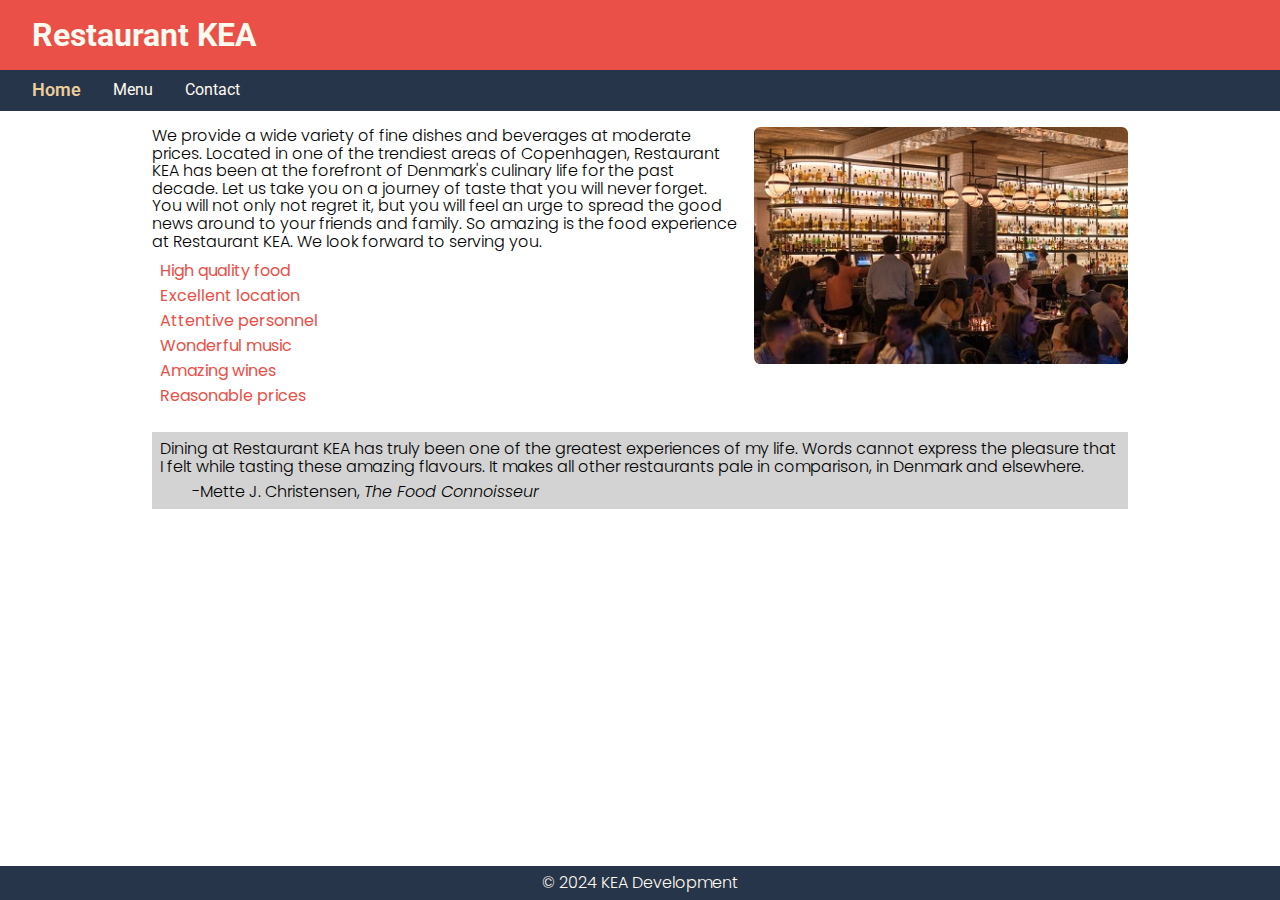
<file: index.html>
<!DOCTYPE html>
<html lang="en">
<head>
    <meta charset="UTF-8">
    <meta name="viewport" content="width=device-width, initial-scale=1.0">
    <link rel="stylesheet" href="styles/styles.css">
    <link rel="stylesheet" href="styles/index.css">
    <title>Restaurant KEA | Home page</title>
</head>
<body>
    <header>
        <h1>Restaurant KEA</h1>
        <nav>
            <ul>
                <li>
                    <a href="index.html" title="Home page" class="active">Home</a>  
                </li>
                <li>
                    <a href="menu.html" title="Menu page">Menu</a>  
                </li>
                <li>
                    <a href="contact.html" title="Contact page">Contact</a>  
                </li>
            </ul>
        </nav>
    </header>
    <main>
        <section id="img_section">
            <img src="img/kea_restaurant.jpg" alt="Picture of KEA restaurant">
        </section>
        <div id="text_container">
            <section id="welcome_text">
                <p>We provide a wide variety of fine dishes and beverages at moderate prices. Located in one of the trendiest areas of Copenhagen, Restaurant KEA has been at the forefront of Denmark's culinary life for the past decade. Let us take you on a journey of taste that you will never forget. You will not only not regret it, but you will feel an urge to spread the good news around to your friends and family. So amazing is the food experience at Restaurant KEA. We look forward to serving you.</p>
            </section>
            <section id="bullet_points">
                <ul>
                    <li>High quality food</li>
                    <li>Excellent location</li>
                    <li>Attentive personnel</li>
                    <li>Wonderful music</li>
                    <li>Amazing wines</li>
                    <li>Reasonable prices</li>
                </ul>
            </section>
        </div>
        <section id="quote">
            <blockquote>Dining at Restaurant KEA has truly been one of the greatest experiences of my life. Words cannot express the pleasure that I felt while tasting these amazing flavours. It makes all other restaurants pale in comparison, in Denmark and elsewhere. <p>-Mette J. Christensen, <cite>The Food Connoisseur</cite></p></blockquote>
        </section>
    </main>
    <footer>
        <p>&copy; 2024 KEA Development</p>
    </footer>
</body>
</html>
</file>
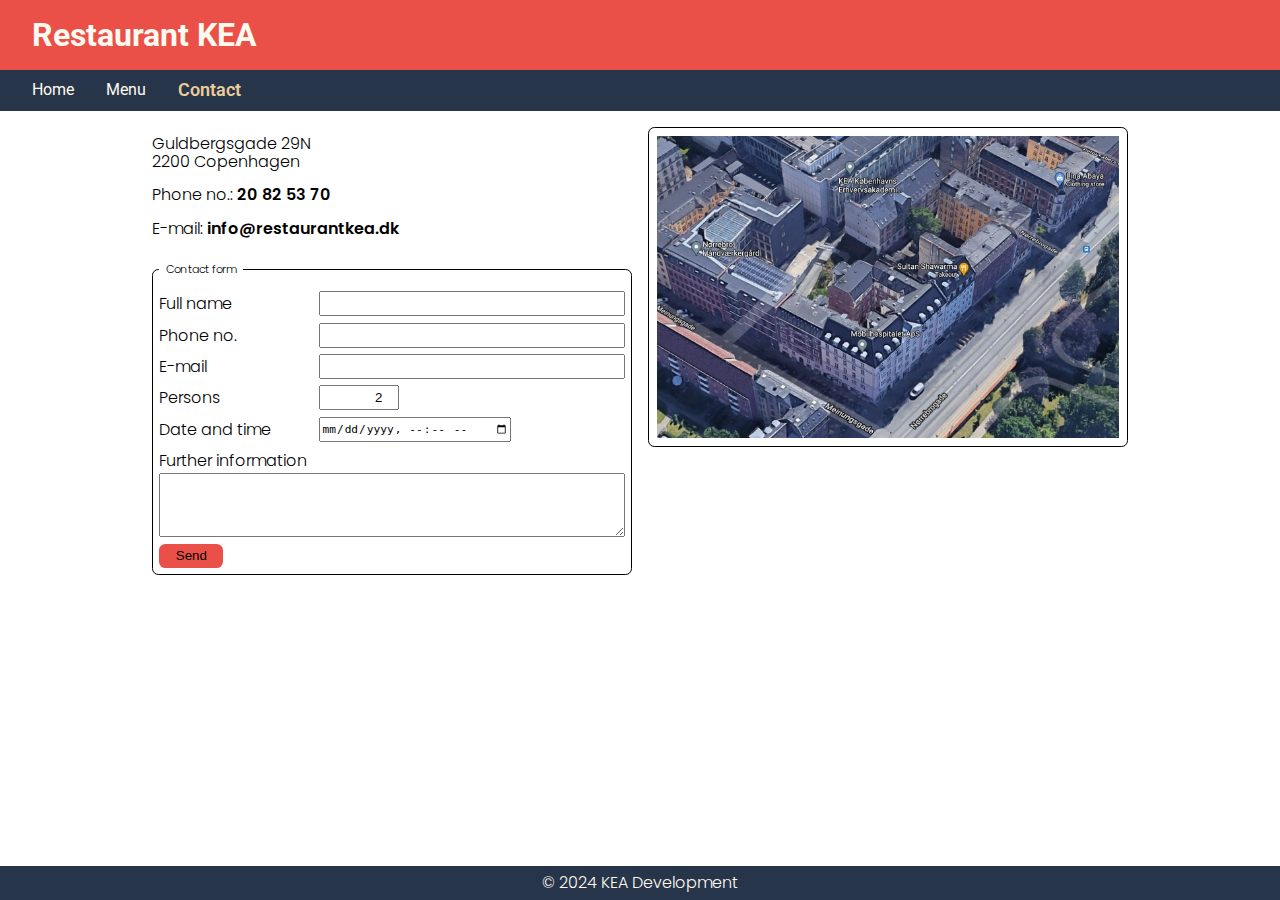
<file: contact.html>
<!DOCTYPE html>
<html lang="en">
<head>
    <meta charset="UTF-8">
    <meta name="viewport" content="width=device-width, initial-scale=1.0">
    <link rel="stylesheet" href="styles/styles.css">
    <link rel="stylesheet" href="styles/contact.css">
    <title>Restaurant KEA | Contact</title>
</head>
<body>
    <header>
        <h1>Restaurant KEA</h1>
        <nav>
            <ul>
                <li>
                    <a href="index.html" title="Home page">Home</a>  
                </li>
                <li>
                    <a href="menu.html" title="Menu page">Menu</a>  
                </li>
                <li>
                    <a href="contact.html" title="Contact page" class="active">Contact</a>  
                </li>
            </ul>
        </nav>
    </header>
    <main>
        <div id="img_container">
            <img src="img/map.jpg" alt="Map of the location of Restaurant KEA">
        </div>
        <section>
            <address>
                <p>
                    <span>Guldbergsgade 29N</span>
                    <span>2200 Copenhagen</span>
                </p>
            </address>
            <p>Phone no.: <a href="tel:+4520825370">20 82 53 70</a></p>
            <p>E-mail: <a href="mailto:info@restaurantkea.dk">info@restaurantkea.dk</a></p>
        </section>
        <form>
            <fieldset>
                <legend>Contact form</legend>
                <div>
                    <label for="full_name">Full name</label>
                    <input type="text" name="full_name" id="full_name" required>
                </div>
                <div>
                    <label for="phone">Phone no.</label>
                    <input type="tel" name="phone" id="phone" required>
                </div>
                <div>
                    <label for="email">E-mail</label>
                    <input type="email" name="email" id="email" required>
                </div>
                <div>
                    <label for="persons">Persons</label>
                    <input type="number" name="persons" id="persons" size="4" value="2" required>
                </div>
                <div>
                    <label for="date">Date and time</label>
                    <input type="datetime-local" name="date" id="date" required>
                </div>
                <div>
                    <label for="info">Further information</label>
                    <textarea name="info" id="info"></textarea>
                </div>
                <div>
                    <button type="submit">Send</button>
                </div>
            </fieldset>
        </form>
    </main>
    <footer>
        <p>&copy; 2024 KEA Development</p>
    </footer>
</body>
</html>
</file>
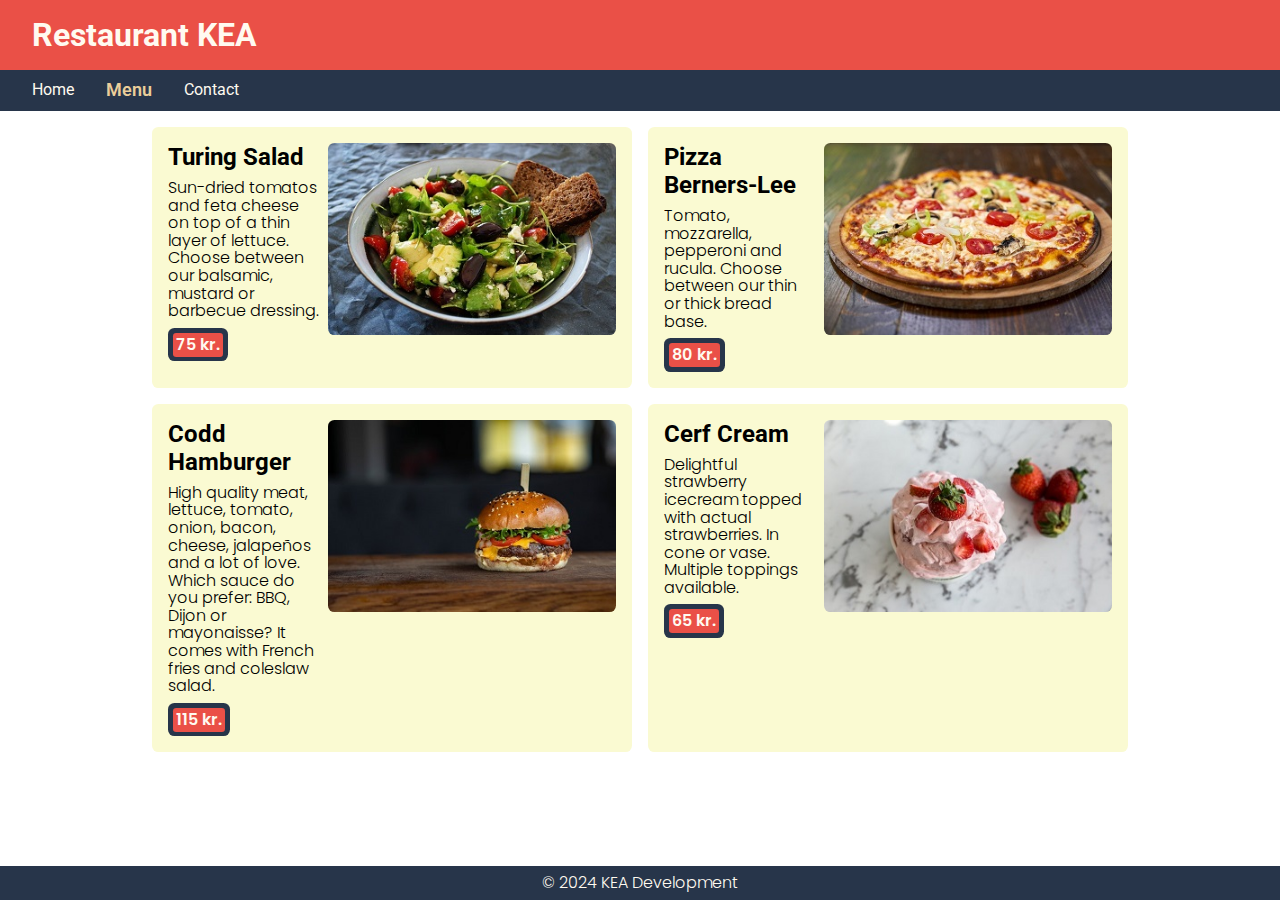
<file: menu.html>
<!DOCTYPE html>
<html lang="en">
<head>
    <meta charset="UTF-8">
    <meta name="viewport" content="width=device-width, initial-scale=1.0">
    <link rel="stylesheet" href="styles/styles.css">
    <link rel="stylesheet" href="styles/menu.css">
    <title>Restaurant KEA | Menu</title>
</head>
<body>
    <header>
        <h1>Restaurant KEA</h1>
        <nav>
            <ul>
                <li>
                    <a href="index.html" title="Home page">Home</a>  
                </li>
                <li>
                    <a href="menu.html" title="Menu page" class="active">Menu</a>  
                </li>
                <li>
                    <a href="contact.html" title="Contact page">Contact</a>  
                </li>
            </ul>
        </nav>
    </header>
    <main>
        <article>
            <img src="img/salad.jpg" alt="Turing Salad picture">
            <div>
                <header>
                    <h2>Turing Salad</h2>
                </header>
                <p>Sun-dried tomatos and feta cheese on top of a thin layer of lettuce. Choose between our balsamic, mustard or barbecue dressing.</p>
                <div class="price_container">
                    <p>75 kr.</p>
                </div>
            </div>
        </article>
        <article>
            <img src="img/pizza.jpg" alt="Pizza Berners-Lee picture">
            <div>
                <header>
                    <h2>Pizza Berners-Lee</h2>
                </header>
                <p>Tomato, mozzarella, pepperoni and rucula. Choose between our thin or thick bread base.</p>
                <div class="price_container">
                    <p>80 kr.</p>
                </div>
            </div>
        </article>
        <article>
            <img src="img/burger.jpg" alt="Codd Hamburger picture">
            <div>
                <header>
                    <h2>Codd Hamburger</h2>
                </header>
                <p>High quality meat, lettuce, tomato, onion, bacon, cheese, jalape&ntilde;os and a lot of love. Which sauce do you prefer: BBQ, Dijon or mayonaisse? It comes with French fries and coleslaw salad.</p>
                <div class="price_container">
                    <p>115 kr.</p>
                </div>
            </div>
        </article>
        <article>
            <img src="img/icecream.jpg" alt="Cerf Cream picture">
            <div>
                <header>
                    <h2>Cerf Cream</h2>
                </header>
                <p>Delightful strawberry icecream topped with actual strawberries. In cone or vase. Multiple toppings available.</p>
                <div class="price_container">
                    <p>65 kr.</p>
                </div>
            </div>
        </article>
    </main>
    <footer>
        <p>&copy; 2024 KEA Development</p>
    </footer>
</body>
</html>
</file>
<file: styles/styles.css>
@import '_variables.css';

* {
    margin: 0;
    padding: 0;
    box-sizing: border-box;
}

body {
    font-family: var(--primary-font);
    font-size: var(--primary-font-size-mobile);
    font-weight: var(--primary-normal-weight);
    color: var(--black);
    background-color: var(--accent-red);

    p, blockquote {
        line-height: 1.1rem;
    }
}

header{
    font-family: var(--display-font);
    font-size: var(--header-font-size);
    font-weight: var(--display-weight);
    background-color: var(--accent-red);

    h1{
        font-size: var(--h1-font-size);
        color: var(--off-white);
        text-align: center;
        padding: var(--distance-xx-small) 0;
    }

    nav{
        background-color: var(--primary-blue);
        padding: var(--distance-x-small) var(--distance-small);

        li {
            list-style: none;
            text-align: center;
            line-height: var(--distance-medium);

            :hover{
                color: var(--nav-active-yellow);
            }

            a{
                color: var(--off-white);
                text-decoration: none;
            }

            .active{
                font-size: var(--nav-active-font-size);
                font-weight: var(--nav-active-weight);
                color: var(--nav-active-yellow);
            }
        }

        li:nth-of-type(1)::after, li:nth-of-type(2)::after {
            content: "";
            display: block;
            width: 100%;
            height: 1px;
            background-color: var(--white);
        }
    }
}

main {
    background-color: var(--white);
    padding: 0 var(--distance-small);
    padding-top: var(--distance-x-small);
    padding-bottom: var(--distance-medium);
}

footer {
    background-color: var(--primary-blue);
    color: var(--off-white);
    text-align: center;
    font-size: var(--footer-font-size-mobile);
    padding: var(--distance-x-small) 0;
}

@media (min-width: 768px) {
    body {
        background-color: var(--white);
        font-size: var(--primary-font-size);
    }

    header {
        h1{
            text-align: start;
            padding: var(--distance-small) var(--distance-large);
        }
    
        nav {
            padding: var(--distance-x-small) var(--distance-large);

            ul {
                display: flex;
                gap: var(--distance-large);
            }

            li:nth-of-type(1)::after, li:nth-of-type(2)::after {
                display: none;
            }
        }
    }

    main {
        padding: 0 var(--distance-medium);
        padding-top: var(--distance-small);
    }

    footer {
        position: fixed;
        bottom: 0;
        width: 100%;
        font-size: var(--footer-font-size);
    }
}

@media (min-width: 1024px) {
    main {
        margin: 0 8rem;
    }
}
</file>
<file: styles/index.css>
@import '_variables.css';

main {
    #img_section {
        img {
            width: 100%;
            border-radius: var(--border-radius);
        }
    }
    
    #bullet_points {
        color: var(--accent-red);
        margin: var(--distance-x-small);
        font-weight: var(--primary-bold-weight);
    
        ul {
            list-style: none;
    
        }
    }
    
    #quote {
        height: fit-content;
        background-color: var(--tertiary-color);
        padding: var(--distance-x-small);
        margin-top: var(--distance-small);
    
        blockquote p {
            margin: var(--distance-x-small) 0 0 var(--distance-large);
        }
    }
}


@media (min-width: 768px) {
    main {
        display: grid;
        grid-template-columns: 1fr 1fr;
        grid-template-rows: 2fr 1fr;

        #img_section {
            margin-left: var(--distance-small);
        }

        #text_container {
            grid-column: 1/2;
            grid-row: 1/2;
        }
    
        #quote {
            grid-column: 1/3;
            grid-row: 2/3;
        }
    }
}

@media (min-width: 1024px) {
    main {
        grid-template-columns: 3fr 2fr;
    }
}
</file>
<file: styles/contact.css>
@import '_variables.css';

main {

    img {
        width: 100%;
        border: solid 1px var(--black);
        border-radius: var(--border-radius);
        padding: var(--distance-x-small);
    }

    section{
        display: flex;
        flex-direction: column;
        gap: var(--distance-small);
        margin: var(--distance-x-small) 0;

        p a{
            text-decoration: none;
            color: var(--black);
            font-weight: var(--primary-x-bold-weight);
        }

        address p {
            display: flex;
            flex-direction: column;
            font-style: normal;
        }

    }

    form {
        fieldset {
            padding: var(--distance-xx-small);
            border: solid 1px var(--black);
            border-radius: var(--border-radius);

            legend {
                font-size: var(--primary-font-size-small);
                padding:0 var(--distance-xx-small);
            }

            div {
                display: flex;
                flex-direction: column;
                margin-top: var(--distance-xx-small);

                #persons {
                    width: var(--contact-persons-input-width);
                    text-align: end;
                }

                #date {
                    font-size: var(--primary-font-size-small);
                    width: var(--contact-date-input-width);
                }

                #info {
                    height: var(--distance-x-large);
                }

                button {
                    width: var(--distance-x-large);
                    background-color: var(--accent-red);
                    border-style: none;
                    border-radius: var(--border-radius);
                    padding: var(--distance-xxx-small);
                }
            }
        }
    }
}

@media (min-width: 768px) {
    main {
        padding-bottom: var(--distance-x-large);

        #img_container {
            width: 100%;
            height: var(--contact-image-tablet-height);
            overflow: hidden;

            img {
                width: 100%;
                height: 100%;
                object-fit: cover;
        }
    }
}
}

@media (min-width: 1024px) {
    main {
        display: grid;
        grid-template-columns: 1fr 1fr;
        grid-template-rows: 1fr auto;
        gap: var(--distance-small);

        #img_container {
            grid-column: 2/3;
            grid-row: 1/3;
        }

        section {
            height: fit-content;
            grid-column: 1/2;
            grid-row: 1/2;
        }

        form {
            grid-column: 1/2;
            grid-row: 2/3;

            fieldset{
                div {
                    flex-direction: row;

                    label {
                        min-width: var(--contact-label-desk-width);
                    }
                    input, textarea {
                        width: 100%;
                    }
                    
                }
                div:nth-of-type(6) {
                    flex-direction: column;
                }
            }
        }
    }
}
</file>
<file: styles/menu.css>
@import '_variables.css';

main {
    article {
        border-radius: var(--border-radius);
        background-color: var(--secondary-yellow);
        padding: var(--distance-small);
        margin-top: var(--distance-x-small);

        img {
            width: 100%;
            border-radius: var(--border-radius);
        }

        header {
            background-color: var(--secondary-yellow);
            margin: var(--distance-x-small) 0;
        }

        .price_container {
            width: fit-content;
            background-color: var(--primary-blue);
            border-radius: var(--border-radius);
            margin-top: var(--distance-x-small);
            padding: var(--distance-xxx-small);
            p {
                width: fit-content;
                font-weight:  var(--primary-x-bold-weight);
                color: var(--off-white);
                background-color: var(--accent-red);
                border-radius: var(--border-radius-small);
                padding: var(--distance-xxxx-small);
            }
        }
    }

    article:first-of-type {
        margin-top: 0;
    }
}


@media (min-width: 768px) {
main {
    padding-bottom: var(--distance-x-large);


    article {
        display: grid;
        grid-template-columns: 3fr 2fr;
        grid-template-rows: 1fr;

        img {
            grid-column: 2/3;
            grid-row: 1/2;
            margin-left: var(--distance-x-small);
        }

        > div {
            grid-column: 1/2;
            grid-row: 1/2;
        }
    }
}

}


@media (min-width: 1024px) {
    main {
        display: flex;
        flex-wrap: wrap;
        gap: var(--distance-small);

        article {
            flex: 1 1 var(--menu-article-flex-size);
            margin-top: 0;

            img {
                height: var(--menu-image-desk-height);
                width: auto;
            }

            header {
                margin: 0 0 var(--distance-x-small) 0;
            }
        }
    }
}
</file>
